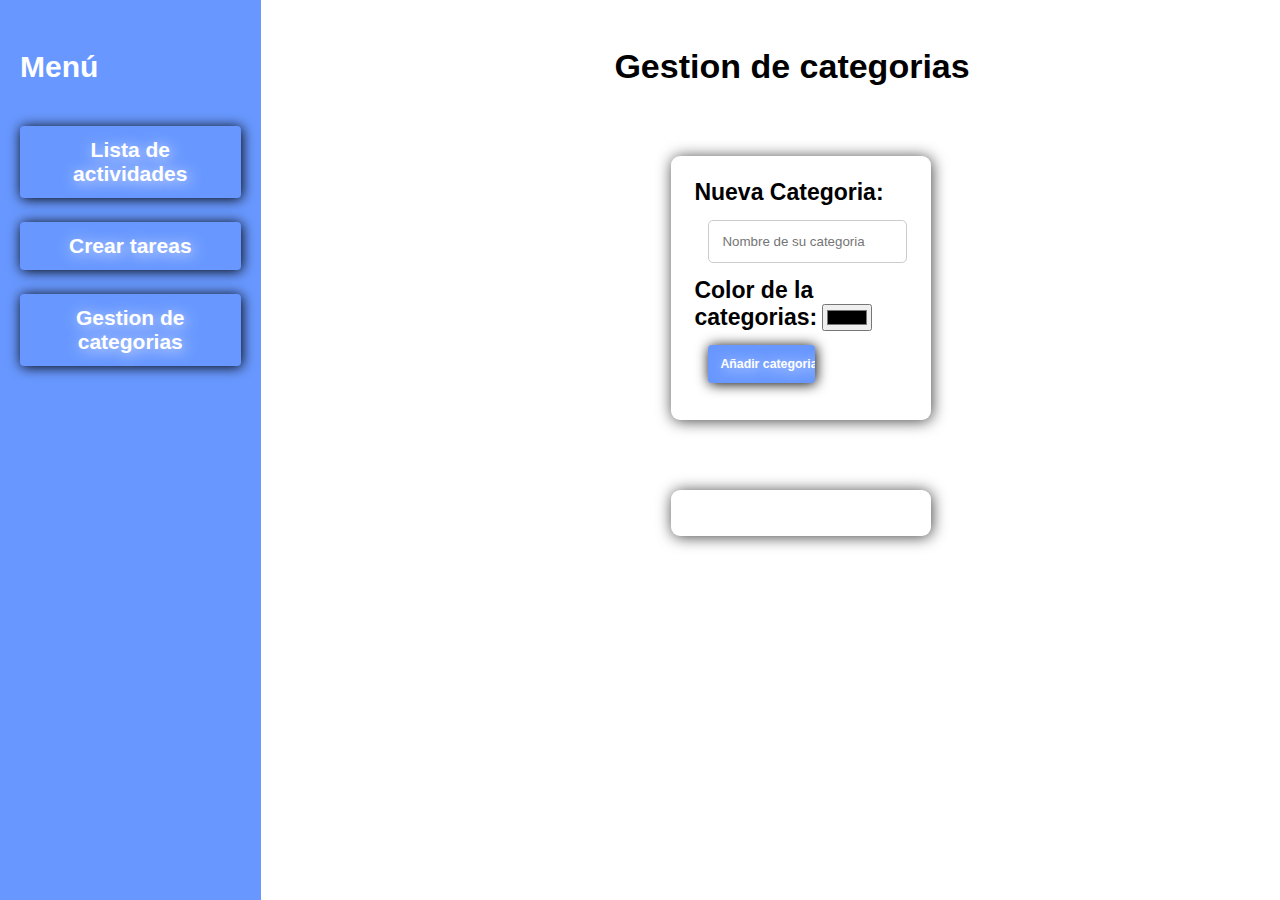
<file: categorias.html>
<!DOCTYPE html>
<html lang="en">
<head>
    <meta charset="UTF-8">
    <meta name="viewport" content="width=device-width, initial-scale=1.0">
    <title>Lista de actividades</title>
    <link rel="stylesheet" href="CSS/styles.css">
</head>
<body>
    <section class="contenedor-p">
        
        <div class="contenedor-nav">
            <h3>Menú</h3>
            <a class="btn-m"  href="index.html">Lista de actividades</a>
            <a class="btn-m" href="crearTareas.html">Crear tareas</a>
            <a class="btn-m" href="categorias.html">Gestion de categorias</a>
        </div>

        <div class="contenedor-lista">
               
            <h1>Gestion de categorias</h1>
            
            <div class="contenedor-Categorias">

                <form action="" class="formCat" id="formCategorias">

                    <label for="">Nueva Categoria:</label>
                    <br><input class="intextC" type="text" placeholder="Nombre de su categoria"  id="inCateText" required>

                    <br><label for="">Color de la categorias:</label>
                    <input class="inColor" type="color" id="incolor">

                    <br><input class="inbtnC" type="submit" value="Añadir categoria">

                </form>

            </div>
            
            <div class="listC" id="list-categorias">
                
            </div>
          
        </div>

    </section>
    <script type="module" src="js/categorias.js"></script></body>    
    <script type="module" src="js/vista.js"></script></body>    

</body>
</html>
</file>
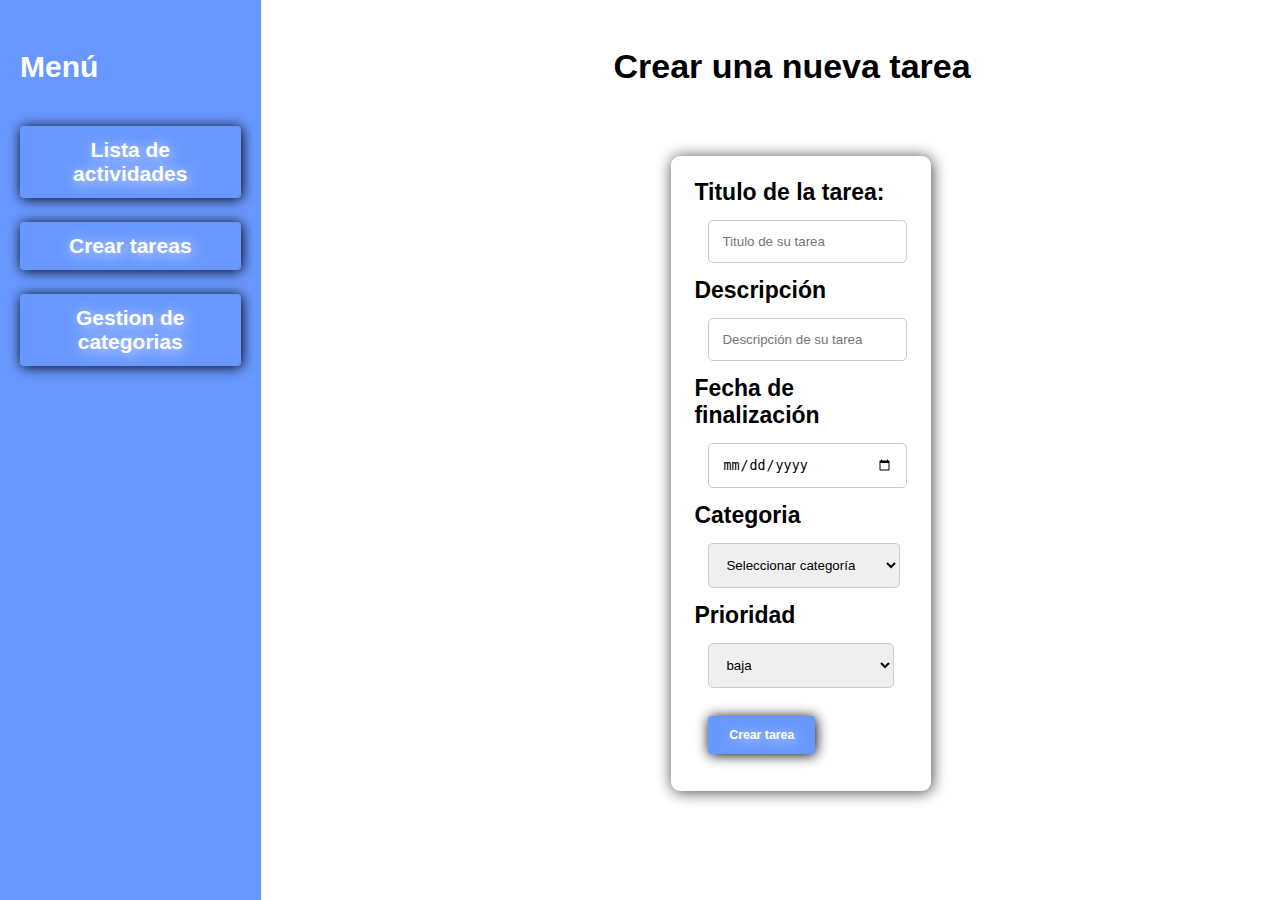
<file: crearTareas.html>
<!DOCTYPE html>
<html lang="en">
<head>
    <meta charset="UTF-8">
    <meta name="viewport" content="width=device-width, initial-scale=1.0">
    <title>Lista de actividades</title>
    <link rel="stylesheet" href="CSS/styles.css">
</head>
<body>
    <section class="contenedor-p">
        
        <div class="contenedor-nav">
            <h3>Menú</h3>
            <a class="btn-m"  href="index.html">Lista de actividades</a>
            <a class="btn-m" href="crearTareas.html">Crear tareas</a>
            <a class="btn-m" href="categorias.html">Gestion de categorias</a>
        </div>

        <div class="contenedor-lista">
               
            <h1>Crear una nueva tarea</h1>
            
            <div class="contenedor-tareas">



                <form action="" class="formCat" id="formTasc">
                    <label for="">Titulo de la tarea:</label>
                    <br><input class="intextT" type="text" placeholder="Titulo de su tarea" id="titulo" required>
                
                    <br><label for="">Descripción</label>
                    <br><input class="intextT" type="text" placeholder="Descripción de su tarea" id="descripcion">
                    
                    <br><label for="">Fecha de finalización</label>
                    <br><input class="intextT" type="date" id="fecha" >
                    
                    <br><label for="">Categoria</label>
                    <br> <select id="categoria" required>
                    </select>
                
                    <br><label for="">Prioridad</label>
                    <br><select class="fprioridad" id="prioridad"  required>
                        <option value="baja">baja</option>
                        <option value="media">media</option>
                        <option value="alta">alta</option>
                    </select>
                
                    <br><input class="inbtnC" type="submit" value="Crear tarea" id="btnF">
                </form>
                

            </div>
          
        </div>

    </section>
    <script type="module" src="js/form-tareas.js"></script></body>
</html>
</file>
<file: CSS/styles.css>
body {
    margin: 0%;
    padding: 0%;
    max-width: 100%;
    font-family: 'Segoe UI', Tahoma, Geneva, Verdana, sans-serif;
    height: 100%;
}

.contenedor-p {
    width: 100%;
    min-height: 100vh; 
    display: flex;
    margin: 0px;
    gap: 3.4%;
}
.contenedor-nav {
    margin: 0px;
    padding: 20px;
    display: flex;
    flex-direction: column;
    background-color: rgb(104, 152, 255);
    color: white;    
}
.btn-m {
    font-size: 21px;
    font-weight: bold;
    margin-top: 12px;
    margin-bottom: 12PX;
    padding: 12px;
    text-decoration: none;
    text-align: center;
    box-shadow:1px 1px 13px black;
    text-shadow: 2px 2px 14px rgba(255, 251, 251, 0.85);
    border-radius: 4px;
    color: white;    

}
.btn-m:hover{
    box-shadow:1px 1px 15px rgb(255, 255, 255);
}
.contenedor-lista {
    width: 80%;
    padding: 12px;
    margin: 12px;
}
.contenedor-CB {
    width: 93%;
    height: 100px;
    display: flex;
    padding: 53px;
    justify-content: space-between;
    background-color: white;
    box-shadow:1px 1px 15px rgb(67, 66, 66);
    border-radius: 15px;
    gap: 20px;
    flex-wrap: wrap; 
}
.btn-blue {
    font-size: 21px;
    font-weight: bold;
    padding: 12px;
    text-decoration: none;
    text-align: center;
    box-shadow:1px 1px 13px black;
    text-shadow: 2px 2px 14px rgba(255, 251, 251, 0.85);
    border-radius: 4px;
    color:  rgb(255, 255, 255);    
    background-color:  rgb(104, 152, 255);
    align-self: center;
}
.btn-blue:hover{
    box-shadow:1px 1px 15px rgb(104, 152, 255);
}
.search {
    display: flex;
    gap: 10px;
    flex-wrap: wrap;
    align-items: center;
}
.intext {
    padding: 13px;
    border-radius: 5px;
    border: 1px solid #ccc;
    width: 300px;
    margin: 14px;
}
.inbtn {
    font-size: 21px;
    font-weight: bold;
    padding: 12px;
    margin: 14px;
    text-decoration: none;
    text-align: center;
    box-shadow:1px 1px 13px black;
    text-shadow: 2px 2px 14px rgba(255, 251, 251, 0.85);
    border-radius: 4px;
    color:  rgb(255, 255, 255);    
    background-color:  rgb(104, 152, 255);
    align-self: center;
    border: 0px solid #ccc;

}
.inbtn:hover {
    box-shadow:1px 1px 15px rgb(104, 152, 255);
}


h1 {
    text-align: center;
    font-size: 34px;
}
h3 {
    font-size: 30px;

}
h4 {
    font-size: 26px;
}

/*Css Categorias*/
.contenedor-lista {
    width: 80%;
    padding: 12px;
    margin: 12px;
}
.contenedor-Categorias {
    width: 23%;
    height: auto;
    padding: 23px;
    justify-content: space-between;
    background-color: white;
    box-shadow:1px 1px 15px rgb(67, 66, 66);
    border-radius: 9px;
    gap: 20px;
    flex-wrap: wrap;
    margin-top: 70px;
    margin-left:37% ;
    margin-right: 35%;
}
.intextT {
    padding: 13px;
    border-radius: 5px;
    border: 1px solid #ccc;
    width: 80%;
    margin: 14px;
}
.inbtnT {
    font-size: 21px;
    font-weight: bold;
    padding: 12px;
    margin: 14px;
    width: 50%;
    text-decoration: none;
    text-align: center;
    box-shadow:1px 1px 13px black;
    text-shadow: 2px 2px 14px rgba(255, 251, 251, 0.85);
    border-radius: 4px;
    color:  rgb(255, 255, 255);    
    background-color:  rgb(104, 152, 255);
    align-self: center;
    border: 0px solid #ccc;
}
.inbtnC:hover {
    box-shadow:1px 1px 15px rgb(104, 152, 255);
}
.listC {
    width: 23%;
    height: auto;
    padding: 23px;
    justify-content: space-between;
    background-color: white;
    box-shadow:1px 1px 15px rgb(67, 66, 66);
    border-radius: 9px;
    gap: 20px;
    flex-wrap: wrap;
    margin-top: 70px;
    margin-left:37% ;
    margin-right: 35%;
}

label {
    font-size: 23px;
    font-weight: bold;
}
/*Css Crear tareas*/
.contenedor-tareas {
    width: 23%;
    height: auto;
    padding: 23px;
    justify-content: space-between;
    background-color: white;
    box-shadow:1px 1px 15px rgb(67, 66, 66);
    border-radius: 9px;
    gap: 20px;
    flex-wrap: wrap;
    margin-top: 70px;
    margin-left:37% ;
}
.intextC {
    padding: 13px;
    border-radius: 5px;
    border: 1px solid #ccc;
    width: 80%;
    margin: 14px;
}
.inbtnC {
    font-size: 77%;
    font-weight: bold;
    padding: 12px;
    margin: 14px;
    width: 50%;
    text-decoration: none;
    text-align: center;
    box-shadow:1px 1px 13px black;
    text-shadow: 2px 2px 14px rgba(255, 251, 251, 0.85);
    border-radius: 4px;
    color:  rgb(255, 255, 255);    
    background-color:  rgb(104, 152, 255);
    align-self: center;
    border: 0px solid #ccc;
}
.inbtnC:hover {
    box-shadow:1px 1px 15px rgb(104, 152, 255);
}
#categoria {
    padding: 13px;
    border-radius: 5px;
    border: 1px solid #ccc;
    width: 90%;
    margin: 14px;
}
.fprioridad {
    padding: 13px;
    border-radius: 5px;
    border: 1px solid #ccc;
    width: 87%;
    margin: 14px;
}

/*TODO CSS de cajas de tareas*/

#tareasPendientes {
    display: grid;
    grid-template-columns: 1fr 1fr 1fr;

}
.tareasF {
    display: grid;
    grid-template-columns: 1fr 1fr 1fr;
}
.div-tareas {
    padding: 13px;
    border-radius: 5px;
    border: 1px solid #ccc;
    width: 80%;
    margin: 14px;
}
.div-categoria {
    display: flex;
    margin: 12px;
}
.div-categoria div {
    display: flex;
    height: 14px;
    width: 14px;
    margin: 12px;
    margin-left: 20%;
    border-radius: 50%;
}
.btn-eliminarC {
    font-size: 12px;
    font-weight: bold;
    padding: 0px;
    margin: 14px;
    width: 29%;
    height: 28px;
    text-decoration: none;
    text-align: center;
    box-shadow:1px 1px 13px black;
    text-shadow: 2px 2px 14px rgba(255, 251, 251, 0.85);
    border-radius: 4px;
    color:  rgb(255, 255, 255);    
    background-color:  rgb(104, 152, 255);
    align-self: center;
    border: 0px solid #ccc;
}
.btn-eliminarC:hover{
    box-shadow:1px 1px 15px rgb(104, 152, 255);
}
.btn-eliminar{
    font-size: 57%;
    font-weight: bold;
    padding: 0px;
    margin: 14px;
    width: 29%;
    height: 28px;
    text-decoration: none;
    text-align: center;
    box-shadow:1px 1px 13px black;
    text-shadow: 2px 2px 14px rgba(255, 251, 251, 0.85);
    border-radius: 4px;
    color:  rgb(255, 255, 255);    
    background-color:  rgb(104, 152, 255);
    align-self: center;
    border: 0px solid #ccc;
}
.btn-eliminar:hover{
    box-shadow:1px 1px 15px rgb(104, 152, 255);
}
.btn-realizar {
    font-size: 12px;
    font-weight: bold;
    padding: 0px;
    margin: 14px;
    width: 29%;
    height: 28px;
    text-decoration: none;
    text-align: center;
    box-shadow:1px 1px 13px black;
    text-shadow: 2px 2px 14px rgba(255, 251, 251, 0.85);
    border-radius: 4px;
    color:  rgb(255, 255, 255);    
    background-color:  rgb(104, 152, 255);
    align-self: center;
    border: 0px solid #ccc;
}
.btn-realizar:hover{
    box-shadow:1px 1px 15px rgb(104, 152, 255);
}
.catdiv {
    border-radius: 5px;
    color: white;
}
</file>
